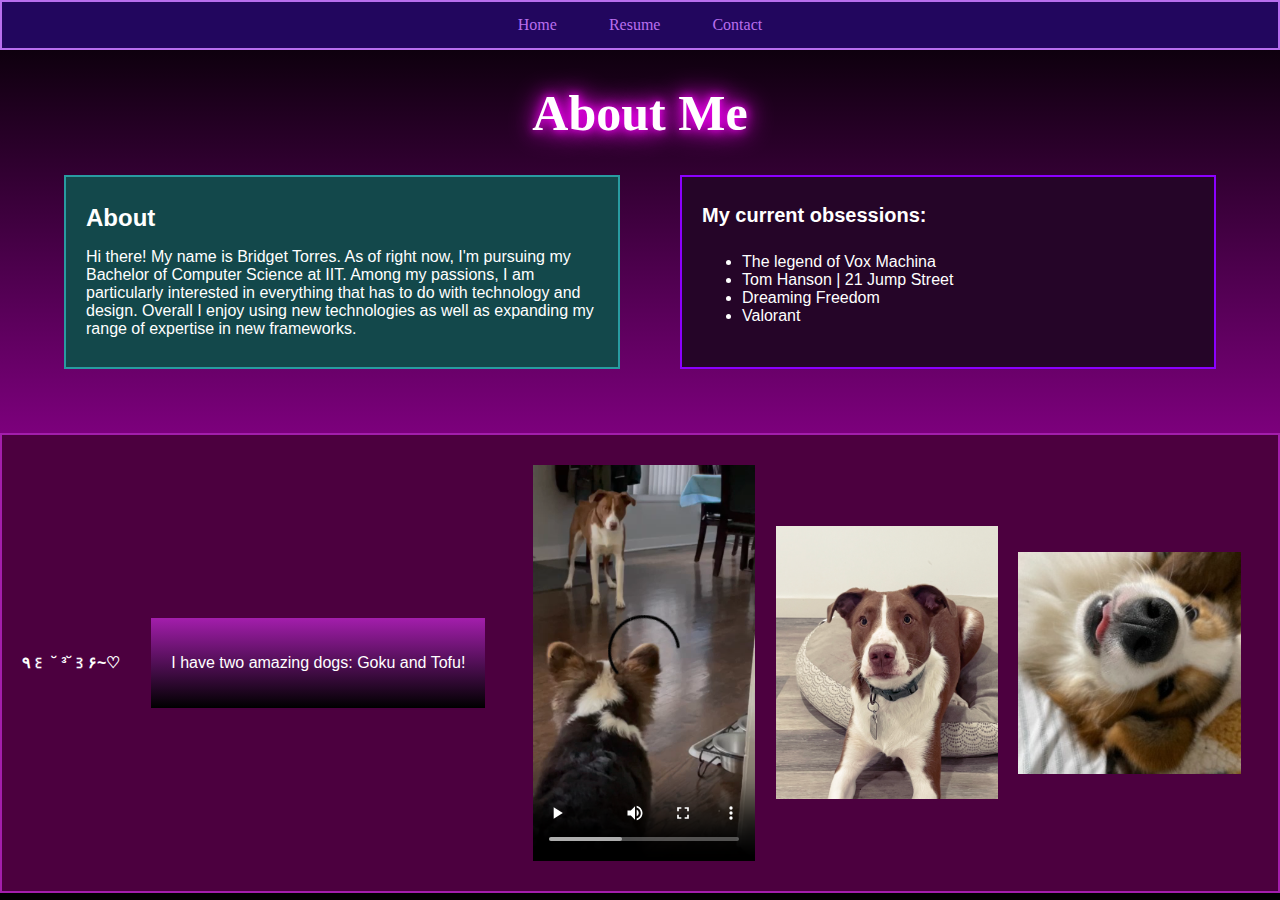
<file: index.html>
<!DOCTYPE html>
<html lang="en">
<head>
  <meta charset="UTF-8">
  <title>Bridget Torres</title>
  <link rel="stylesheet" type="text/css" href="css/normalize.css">
  <link rel="stylesheet" href="css/style.css">
</head>
<body>
  <header>
    <nav>
      <ul>
        <li><a href="index.html">Home</a></li>
        <li><a href="resume.html">Resume</a></li>
        <li><a href="contact.html">Contact</a></li>
      </ul>
    </nav>
  </header>
  <h1> About Me </h1>

  <div class="container">
    <section id="aboutme">
      <h2>About</h2>
      <p>Hi there! My name is Bridget Torres. As of right now, I'm pursuing my Bachelor of Computer Science at IIT. Among my passions, I am particularly interested in everything that has to do with technology and design. Overall I enjoy using new technologies as well as expanding my range of expertise in new frameworks.</p>
    </section>

    <section id="obs">
      <h4>My current obsessions:</h4>
        <ul>
          <li>The legend of Vox Machina</li>
          <li>Tom Hanson | 21 Jump Street</li>
          <li>Dreaming Freedom</li>
          <li>Valorant</li>
        </ul>
    </section>
  </div>
  
  <section id="dogs">
    <h4>٩꒰ ˘ ³˘꒱۶~♡</h4>
    <div class="dogs-text">
      <p>I have two amazing dogs: Goku and Tofu!</p>
    </div>
    <div class="dogs-media">
      <video controls>
        <source src="media/tofuandgoku.mov">
      </video>
      <img src="media/goku.jpg" alt="Goku">
      <img src="media/tofu.jpg" alt="Tofu">
    </div>
  </section>
  
</body>
</html>
</file>
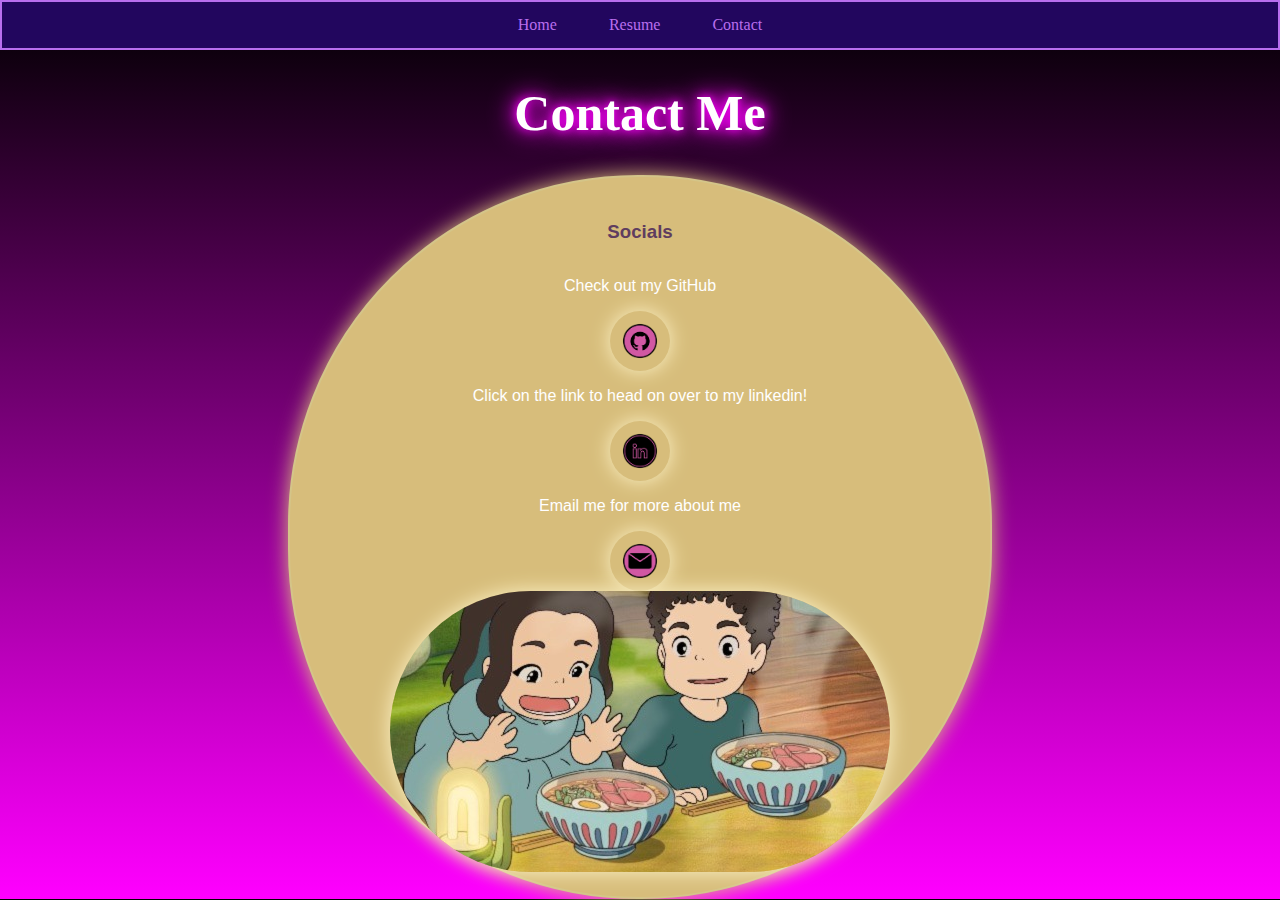
<file: contact.html>
<!DOCTYPE html>
<html lang="en">
<head>
  <meta charset="UTF-8">
  <title>Contact</title>
  <link rel="stylesheet" type="text/css" href="css/normalize.css">
  <link rel="stylesheet" href="css/style.css">
</head>
<body>
  <header>
    <nav>
      <ul>
        <li><a href="index.html">Home</a></li>
        <li><a href="resume.html">Resume</a></li>
        <li><a href="contact.html">Contact</a></li>
      </ul>
    </nav>
  </header>
  <h1>Contact Me</h1>
  <section id='contact'>
    <h3>Socials</h3>
    <p>Check out my GitHub</p>
    <a href="https://github.com/bridgettorres"><img class="icons" src="media/1.png" alt="github"></a>
    <p>Click on the link to head on over to my linkedin!</p>
    <a href="https://www.linkedin.com/in/bridgettorres/"><img class="icons" src="media/2.png" alt="linkedin"></a>
    <p>Email me for more about me </p>
    <a href="btorres5@hawk.iit.edu"><img class="icons" src="media/3.png" alt="email"></a>
  <img src="media/joshandI.jpg" alt="Bri as Ponyo">
  </section>
  
</body>
</html>
</file>
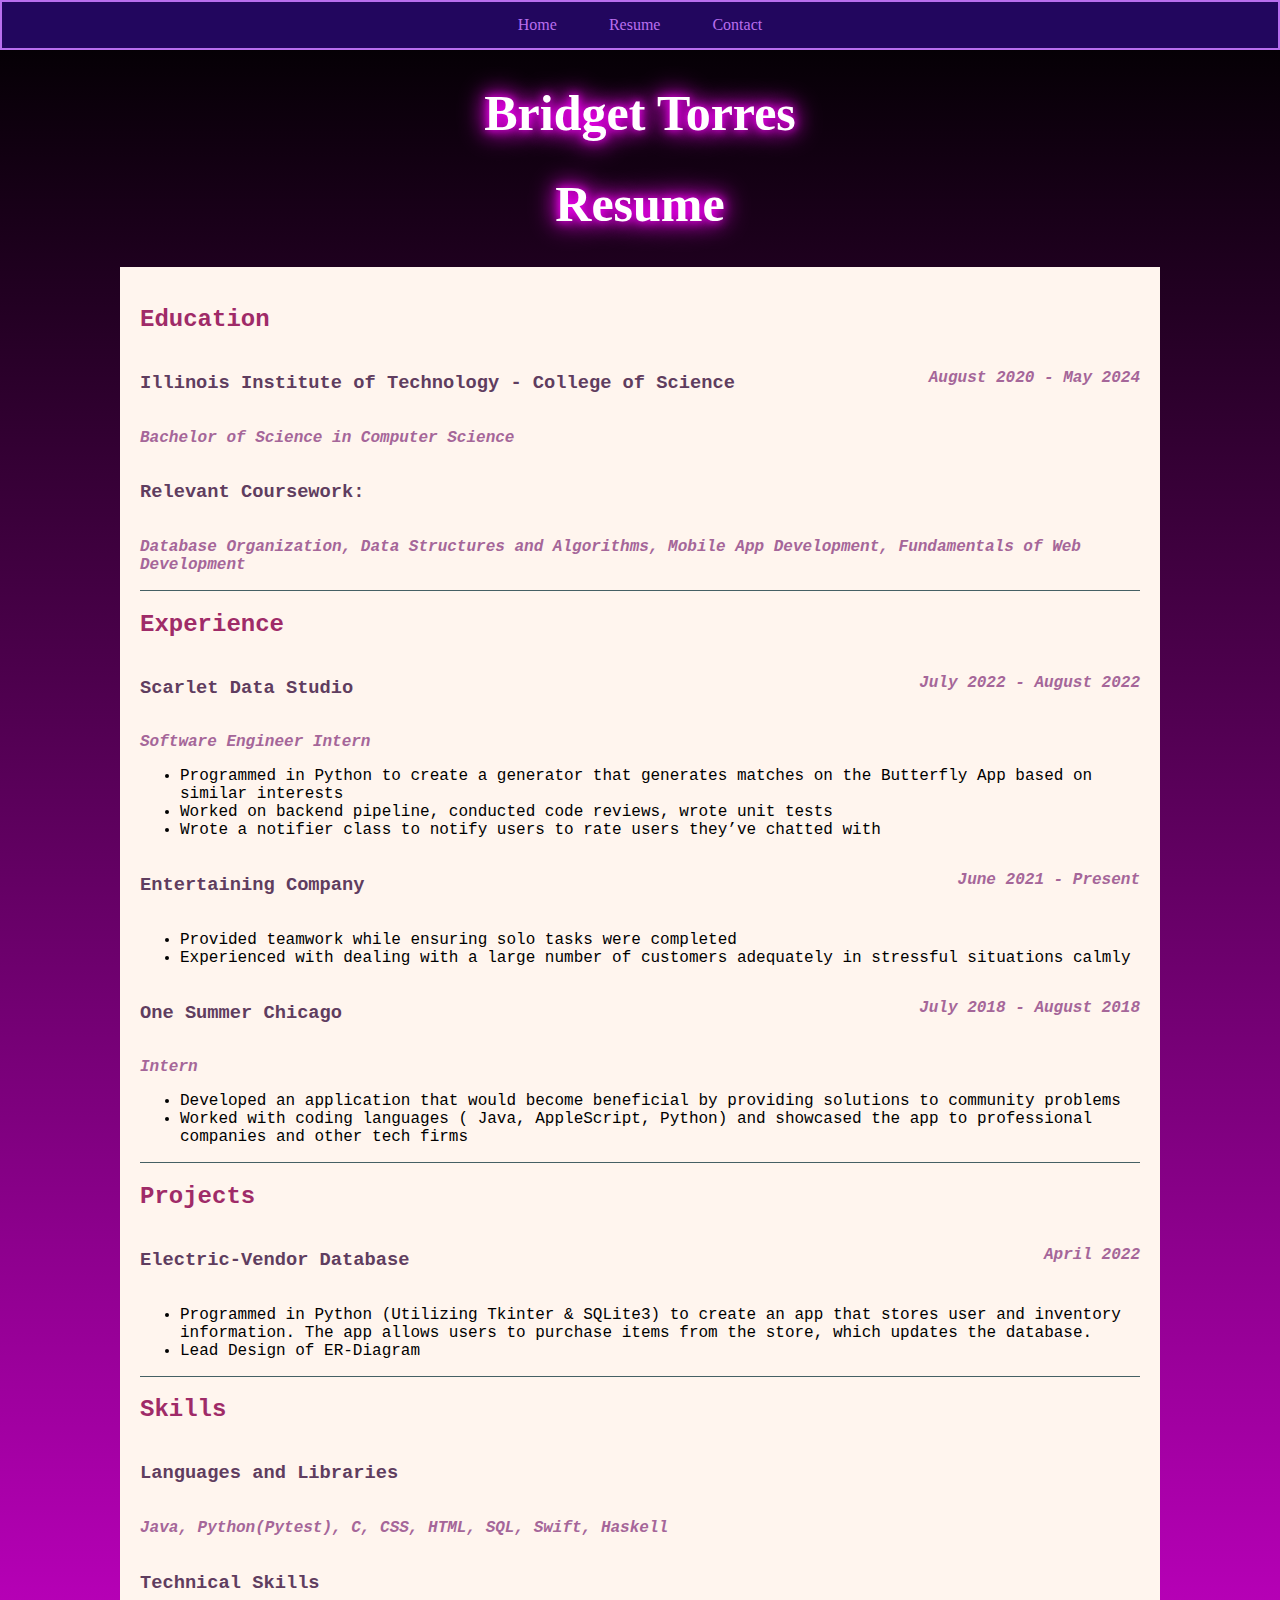
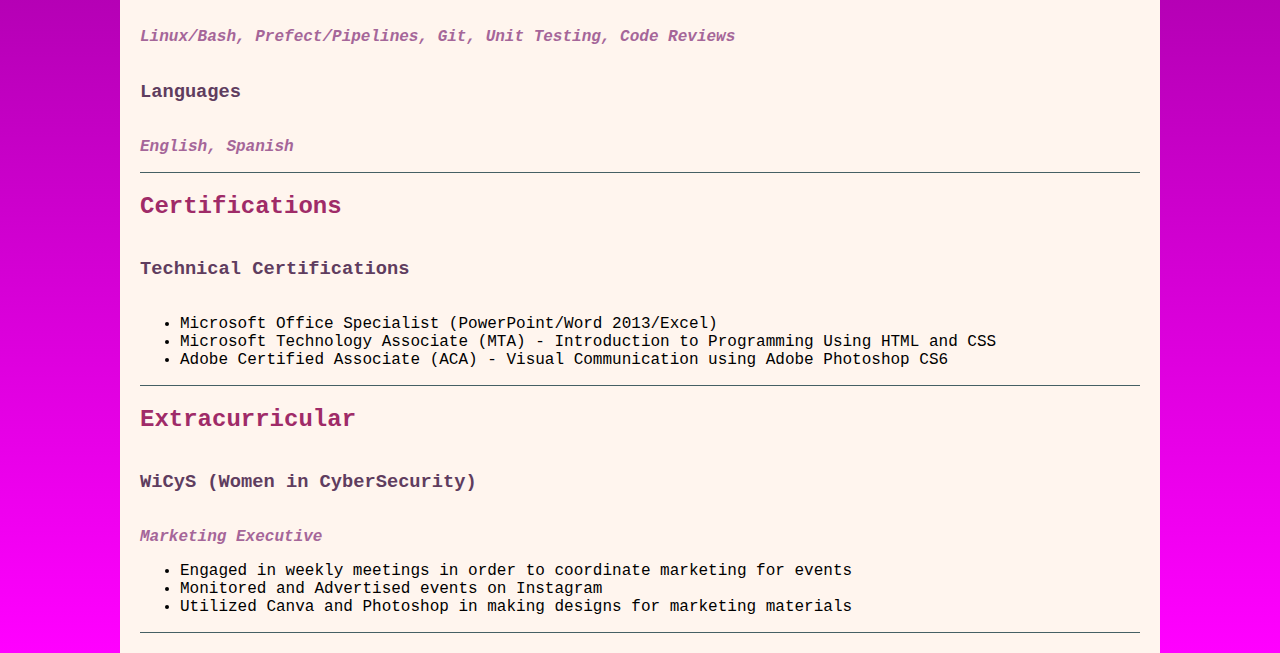
<file: resume.html>
<!DOCTYPE html>
<html lang="en">
<head>
  <meta charset="UTF-8">
  <title>Resume</title>
  <link rel="stylesheet" type="text/css" href="css/normalize.css">
  <link rel="stylesheet" href="css/style.css">
</head>
<body>
  <header>
    <nav>
      <ul>
        <li><a href="index.html">Home</a></li>
        <li><a href="resume.html">Resume</a></li>
        <li><a href="contact.html">Contact</a></li>
      </ul>
    </nav>
  </header>
  <h1 class="name">Bridget Torres</h1>
  <h1>Resume</h1>
  <div id="resume">
    <section>
      <h2>Education</h2>
      <h3>Illinois Institute of Technology - College of Science</h3>
      <p class="date">August 2020 - May 2024</p>
      <p>Bachelor of Science in Computer Science</p>
      <h3>Relevant Coursework:</h3>
      <p>Database Organization, Data Structures and Algorithms, Mobile App Development, Fundamentals of Web Development</p>
    </section>

    <section>
      <h2>Experience</h2>
      <h3>Scarlet Data Studio</h3>
      <p class="date">July 2022 - August 2022</p>
      <p>Software Engineer Intern</p>
      <ul>
        <li>Programmed in Python to create a generator that generates matches on the Butterfly App based on similar interests</li>
        <li>Worked on backend pipeline, conducted code reviews, wrote unit tests</li>
        <li>Wrote a notifier class to notify users to rate users they’ve chatted with</li>
      </ul>
      <h3>Entertaining Company</h3>
      <p class="date">June 2021 - Present</p>
      <ul>
        <li>Provided teamwork while ensuring solo tasks were completed</li>
        <li>Experienced with dealing with a large number of customers adequately in stressful situations calmly</li>
      </ul>
      <h3>One Summer Chicago</h3>
      <p class="date">July 2018 - August 2018</p>
      <p>Intern</p>
      <ul>
        <li>Developed an application that would become beneficial by providing solutions to community problems</li>
        <li> Worked with coding languages ( Java, AppleScript, Python) and showcased the app to professional companies and other tech firms</li>
      </ul> 
    </section>

    <section>
      <h2>Projects</h2>
      <h3>Electric-Vendor Database</h3>
      <p class="date">April 2022</p>
      <ul>
        <li>Programmed in Python (Utilizing Tkinter & SQLite3) to create an app that stores user and inventory information. The app allows users to purchase items from the store, which updates the database.</li>
        <li>Lead Design of ER-Diagram</li>
      </ul>
    </section>

    <section>
      <h2>Skills</h2>
      <h3>Languages and Libraries</h3>
      <p> Java, Python(Pytest), C, CSS, HTML, SQL, Swift, Haskell</p>
      <h3>Technical Skills</h3>
      <p> Linux/Bash, Prefect/Pipelines, Git, Unit Testing, Code Reviews</p>
      <h3>Languages</h3>
      <p> English, Spanish</p>
    </section>

    <section>
      <h2>Certifications</h2>
      <h3>Technical Certifications</h3>
      <ul>
        <li>Microsoft Office Specialist (PowerPoint/Word 2013/Excel)</li>
        <li>Microsoft Technology Associate (MTA) - Introduction to Programming Using HTML and CSS</li>
        <li> Adobe Certified Associate (ACA) - Visual Communication using Adobe Photoshop CS6</li>
      </ul>
    </section>

    <section>
      <h2>Extracurricular</h2>
      <h3>WiCyS (Women in CyberSecurity)</h3>
      <p>Marketing Executive</p>
      <ul>
        <li>Engaged in weekly meetings in order to coordinate marketing for events</li>
        <li>Monitored and Advertised events on Instagram</li>
        <li>Utilized Canva and Photoshop in making designs for marketing materials</li>
      </ul>
    </section>
  </div>
</body>
</html>
</file>
<file: css/style.css>
@import url('https://fonts.googleapis.com/css2?family=Montserrat:wght@400;700&display=swap');
nav {
  display: flex;
  justify-content: center;
}
nav ul {
  display: flex;
  list-style-type: none;
  margin: 0;
  padding: 0;
  overflow: hidden;
  background-color: #22065e;
  border: 2px solid #b96eee;
  justify-content: center;
  align-items: center;
  width: 100%;
}
nav li {
  margin: 0 10px;
}
nav li a {
  display: block;
  color: #b96eee;
  text-align: center;
  padding: 14px 16px;
  text-decoration: none;
  font-family: Cambria, Cochin, Georgia, Times, 'Times New Roman', serif;
}
body{
  background-image: linear-gradient( black, purple, magenta); 
}
p{
  color: white;
}
nav li:hover {
  background-color: #13484b;
  border : 1px solid #299ba1;
}
nav li a:hover {
  color: #299ba1;
}
h1{
  color: #fff;
  text-shadow: 0 0 10px #ff00ff, 0 0 20px #ff00ff, 0 0 30px #ff00ff;
  font-size: 50px;
  font-weight: bold;
  text-align: center;
  font-family: Copperplate;
}
.container {
  overflow: auto;
}
#aboutme{
  background-color: #13484b;
  padding: 20px;
  border : 2px solid #299ba1;
  color: white;
  float: left;
  width: 40%;
  height: 150px;
  margin-left: 5%;
  margin-bottom: 5%;
  overflow: hidden;
}
#aboutme h2{
  margin-bottom: 0.3em;
  margin-top: 0.3em;
  color: white;
}
video{
  display: block;
  margin: 0 auto;
}
img{
  display: block;
  margin: 0 auto;
}
#obs{
  background-color: #250528;
  color: #ffffff;
  border : 2px solid #8b00ff;
  float: right;
  width: 40%;
  height: 190px;
  margin-right: 5%;
  margin-bottom: 5%;
  padding-left: 20px;
  overflow: hidden;
}
#obs h4{
  font-size: 20px;
}
#dogs {
  display: flex;
  justify-content: space-between;
  align-items: center;
  padding: 20px;
  background-color: #4c003f;
  border: 2px solid #a31eac;
}
#dogs h4{
  color: white;
}
.dogs-text {
  display: flex;
  justify-content: center;
  align-items: center;
  padding: 20px;
  color: white;
  background-image: linear-gradient(180deg, #a31eac , black);
}
.dogs-media {
  display: flex;
  flex-wrap: wrap;
  justify-content: center;
  align-items: center;
  width: 60%;
}
.dogs-media video{
  width: 30%;
  margin: 10px;
}
.dogs-media img {
  width: 30%;
  margin: 10px;
}
img:hover{
  border: 2px solid #a31eac;
  box-shadow: 0 0 20px #a31eac;
}
video:hover{
  border: 2px solid #a31eac;
  box-shadow: 0 0 20px #a31eac;
}
#name {
  font-family: 'Montserrat', sans-serif;
  font-weight: 400;
}
#resume{
  width: 1000px;
  margin: 0 auto;
  background-color: #FFF5EE;
  padding: 20px;
  font-family: 'Courier New', Courier, monospace;
}
#resume section{
  border-bottom: 1px solid #456064;
}
#resume p{
  color: #a56699;
  font-weight: bold;
  font-style: italic;
}
.date{
  color: rgb(95, 68, 68);
  text-align: right;
  display: inline-block;
  float: right;
}
h2{
  color: #9F2B68;
}
h3{
  color: #5f3d5f;
  text-align: left;
  display: inline-block;
}
#contact{
  background-color: #d7bd7b;
  width: 650px;
  padding: 25px;
  text-align: center;
  margin: auto;
  border: 2px solid #d4c589;
  box-shadow: 0 0 20px #d7bd7b;
  border-radius: 350px;
  color: #fdf3c7;
}
#contact img{
  border-radius: 400px;
  box-shadow: 0 0 20px #fdf3c7;
}
#contact a{
  border-bottom: 2px dotted magenta;
  text-decoration: none;
  color: #ff69b4;
  font-weight: bold;
}
.icons {
  width: 60px;
  height: 60px;
}
</file>
